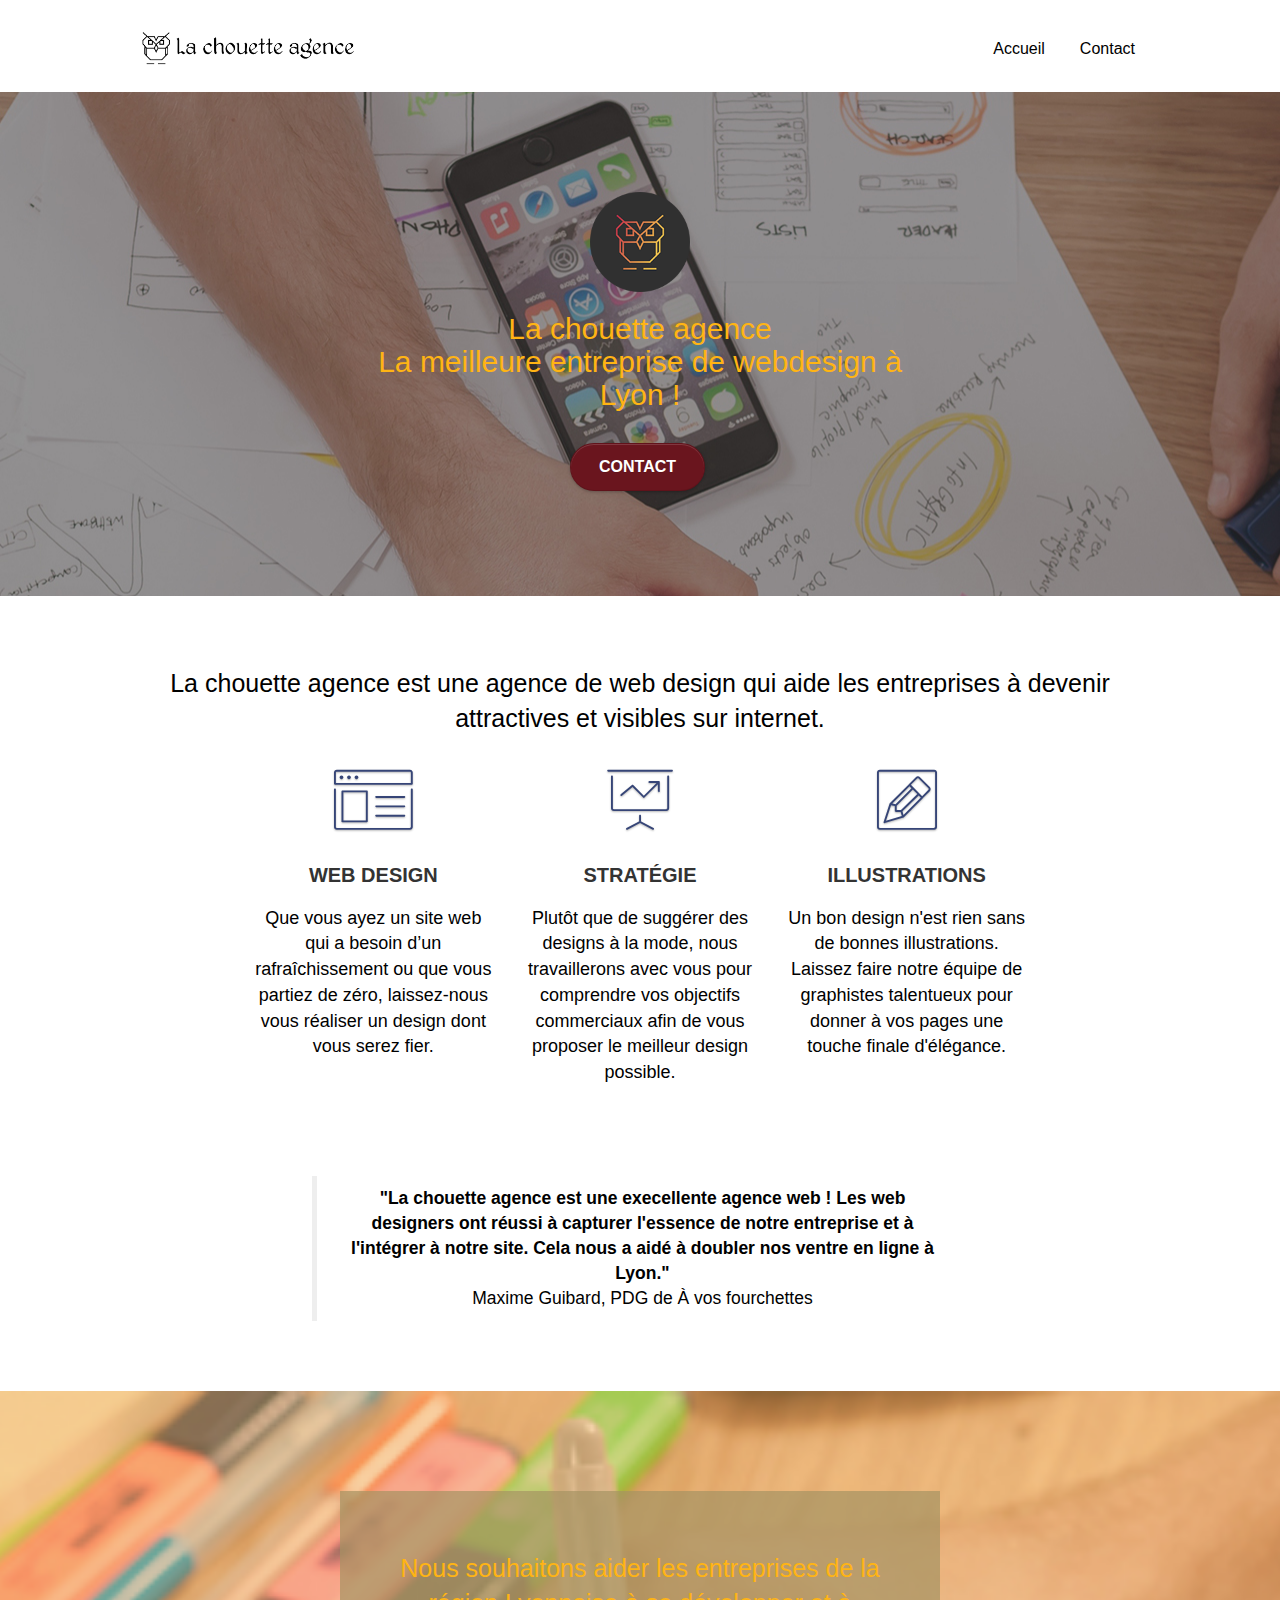
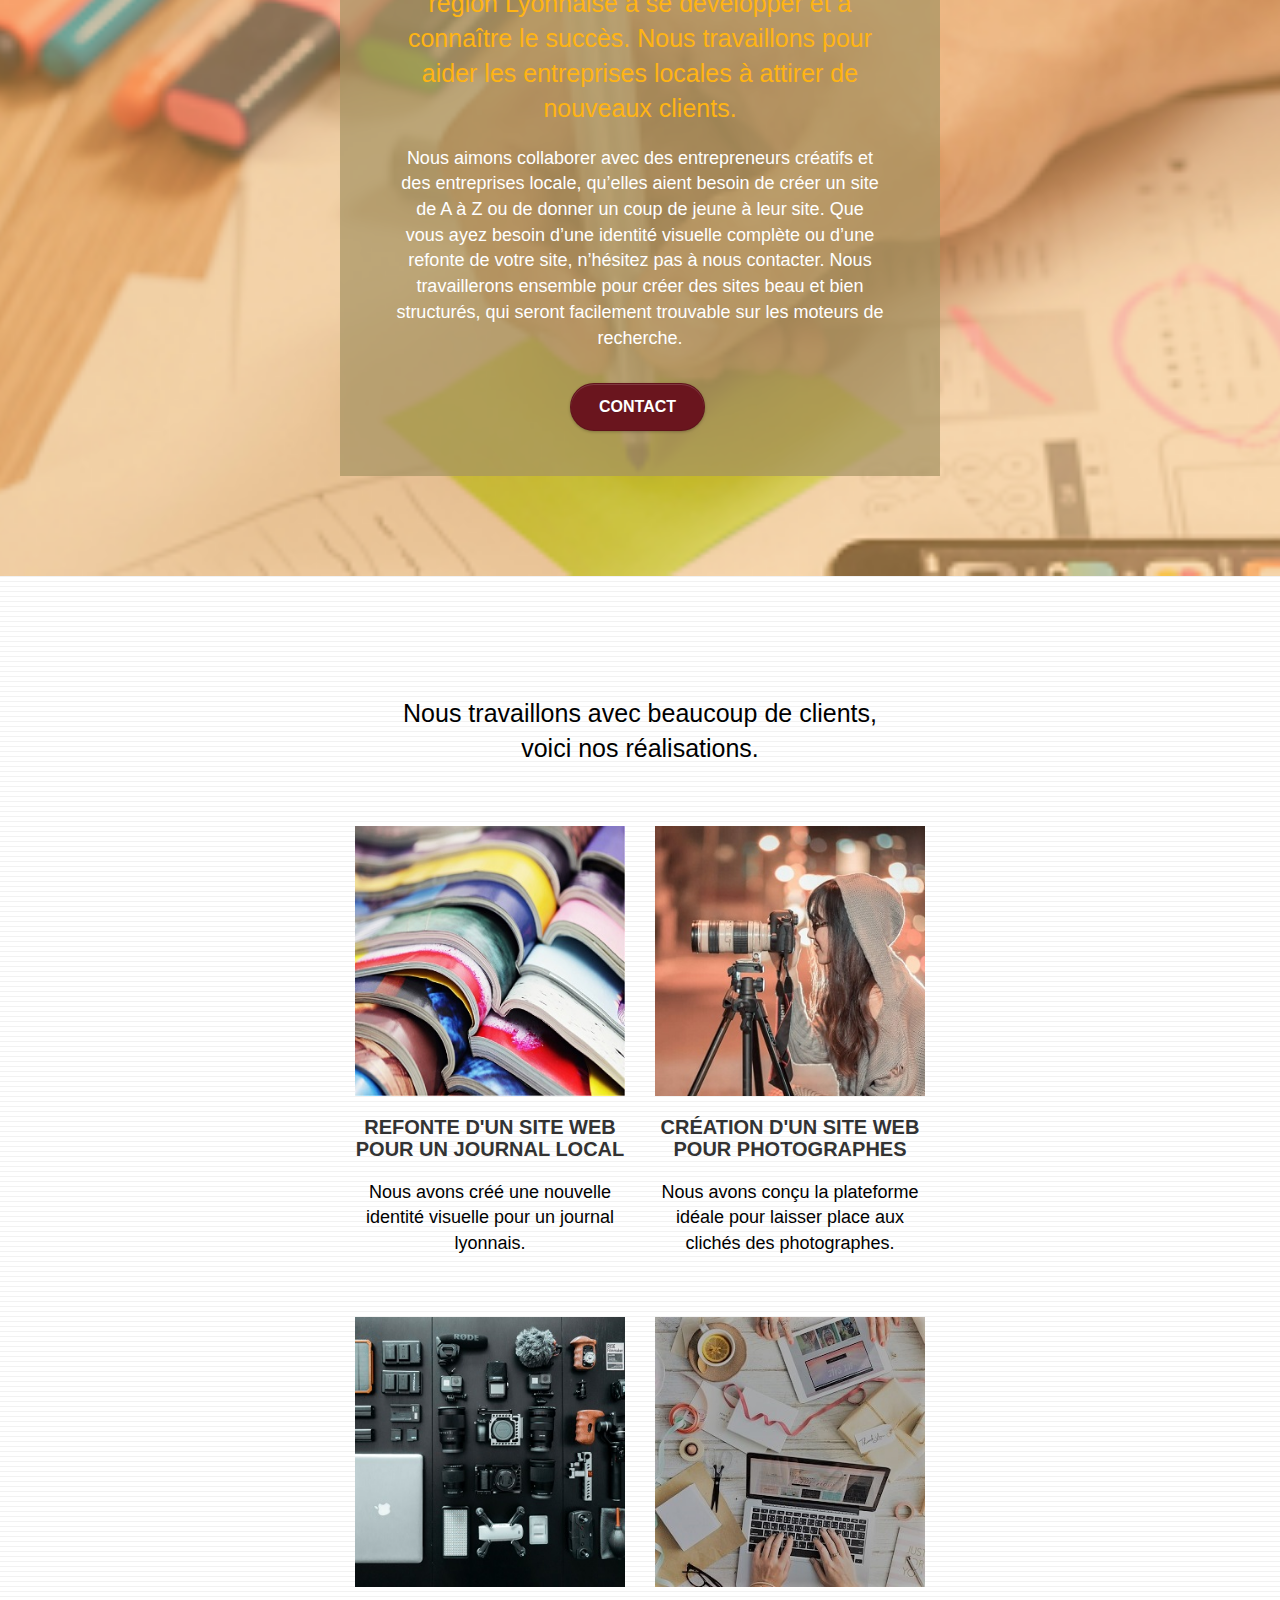
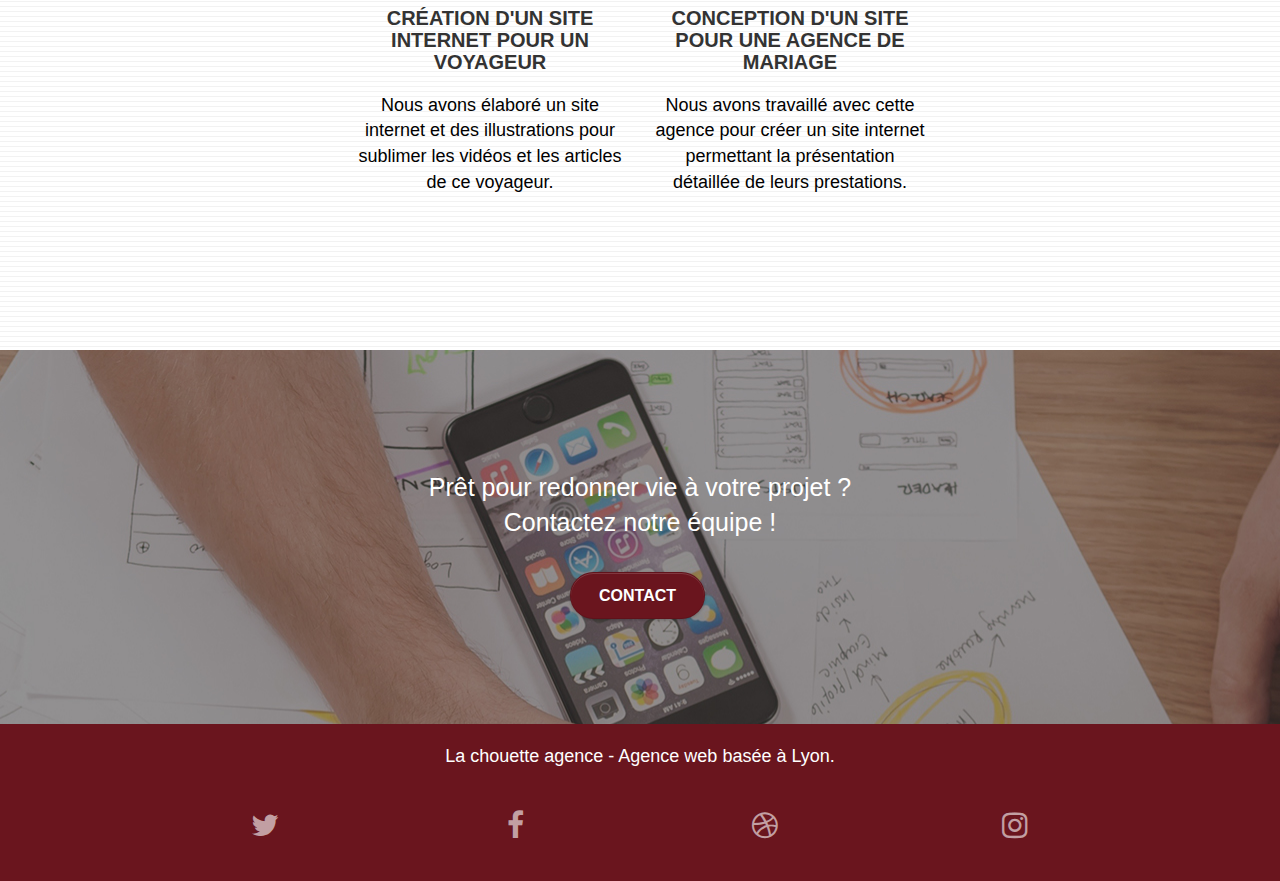
<file: index.html>
<!DOCTYPE html>
<html lang="fr">
  <head>
    <meta charset="utf-8" />

    <title>La chouette agence</title>
    <meta
      name="description"
      content="Une entreprise de webdesign situer à Lyon, refonte ou conseption de site internet, nous travaillon à rendre les entreprise locale plus visible sur le web ! "
    />
    <meta name="viewport" content="width=device-width, initial-scale=1.0" />
    <link rel="shortcut icon" type="image/png" href="img/favicon.jpg" />

    <link rel="stylesheet" type="text/css" href="css/bootstrap.min.css" />
    <link rel="stylesheet" type="text/css" href="css/style.css" />
    <link rel="stylesheet" type="text/css" href="css/et-line.min.css" />
    <link rel="stylesheet" type="text/css" href="./css/font-awesome.min.css">

    <script src="js/jquery-2.1.0.min.js" defer></script>
    <script src="js/bootstrap.min.js" defer></script>
    <script src="js/blocs.min.js" defer></script>
    <script src="js/jquery.touchSwipe.min.js" defer></script>

    <!-- Analytics -->

    <!-- Analytics END -->
  </head>
  <body>
    <!-- Principal conteneur -->
    <div class="page-container">
      <!-- bloc-0 -->
      <header class="bloc bgc-white l-bloc" id="bloc-0">
        <div class="container bloc-sm">
          <nav class="navbar row">
            <div class="navbar-header">
              <a class="navbar-brand" href="index.html"
                ><img
                  src="img/la-chouette-agence.png"
                  alt="atlanta web design logo"
                  height="40"
              /></a>
              <button
                id="nav-toggle"
                type="button"
                class="ui-navbar-toggle navbar-toggle"
                data-toggle="collapse"
                data-target=".navbar-1"
              >
                <span class="sr-only">Toggle navigation</span
                ><span class="icon-bar"></span><span class="icon-bar"></span
                ><span class="icon-bar"></span>
              </button>
            </div>
            <nav class="collapse navbar-collapse navbar-1 special-dropdown-nav">
              <ul class="site-navigation nav navbar-nav">
                <li>
                  <a href="index.html">Accueil</a>
                </li>
                <li>
                  <a href="contact.html">Contact</a>
                </li>
              </ul>
            </nav>
          </nav>
        </div>
      </header>
      <!-- bloc-0 END -->
      <main>
        <!-- bloc-1-presentation -->
        <section
          class="
            bloc
            bgc-dark-slate-blue
            bg-banniere
            d-bloc
            bg-t-edge
          
            b-parallax
          "
          id="bloc-1-hero"
        >
          <div class="container bloc-lg">
            <div class="row tight-width-whitespace">
              <div class="col-sm-12">
                <img
                  src="img/logo.png"
                  class="center-block image-resize-mode"
                  width="100"
                  alt="Logo la chouette Agence"
                />
                <h1 class="text-center hero-bloc-text tc-white">
                  La chouette agence <br />
                  La meilleure entreprise de webdesign à Lyon !
                </h1>
                <div class="text-center">
                  <a
                    href="contact.html"
                    class="
                      btn btn-lg btn-clean btn-rd
                      cta-hero
                      btn-atomic-tangerine
                    "
                    >Contact</a
                  >
                </div>
              </div>
            </div>
          </div>
        </section>
        <!-- bloc-1-presentation END -->

        <!-- bloc-2-services -->
        <section class="bloc bgc-white l-bloc" id="bloc-2-services">
          <div class="container bloc-md">
            <div class="row">
              <div class="col-sm-12 text-center">
                <h2>
                  La chouette agence est une agence de web design qui aide les
                  entreprises à devenir attractives et visibles sur internet.
                </h2>
              </div>
            </div>
            <div class="row voffset-lg med-width-whitespace">
              <div class="col-sm-4">
                <div class="text-center">
                  <span
                    class="
                      et-icon-browser
                      sm-shadow
                      icon-dark-slate-blue
                      icons
                      icon-lg
                    "
                  ></span>
                </div>
                <h3 class="mg-md text-center">Web design</h3>
                <p class="text-center">
                  Que vous ayez un site web qui a besoin d&rsquo;un
                  rafraîchissement ou que vous partiez de zéro, laissez-nous
                  vous réaliser un design dont vous serez fier.
                </p>
              </div>
              <div class="col-sm-4">
                <div class="text-center">
                  <span
                    class="
                      et-icon-presentation
                      sm-shadow
                      icon-dark-slate-blue
                      icons
                      icon-lg
                    "
                  ></span>
                </div>
                <h3 class="mg-md text-center">Stratégie</h3>
                <p class="text-center">
                  Plutôt que de suggérer des designs à la mode, nous
                  travaillerons avec vous pour comprendre vos objectifs
                  commerciaux afin de vous proposer le meilleur design
                  possible.<br />
                </p>
              </div>
              <div class="col-sm-4">
                <div class="text-center">
                  <span
                    class="
                      et-icon-edit
                      sm-shadow
                      icon-dark-slate-blue
                      icons
                      icon-lg
                    "
                  ></span>
                </div>
                <h3 class="mg-md text-center">Illustrations</h3>
                <p class="text-center">
                  Un bon design n'est rien sans de bonnes illustrations. Laissez
                  faire notre équipe de graphistes talentueux pour donner à vos
                  pages une touche finale d'élégance.
                </p>
              </div>
            </div>
            <div class="row voffset-lg voffset">
              <div class="col-xs-12 col-md-8 col-md-offset-2 text-center">
                <blockquote>
                  <strong
                    >"La chouette agence est une execellente agence web ! Les
                    web designers ont réussi à capturer l'essence de notre
                    entreprise et à l'intégrer à notre site. Cela nous a aidé à
                    doubler nos ventre en ligne à Lyon."
                  </strong>
                  <br />Maxime Guibard, PDG de À vos fourchettes
                </blockquote>
              </div>
            </div>
          </div>
        </section>
        <!-- bloc-2-services END -->

        <!-- bloc-3-what-i-do -->
        <section
          class="
            bloc
            tc-white
            bgc-atomic-tangerine
            bg-presentation
            d-bloc
           
            b-parallax
          "
          id="bloc-3-what-i-do"
        >
          <div class="container bloc-lg">
            <div class="row tight-width-whitespace black-background">
              <div class="col-sm-12">
                <h2 class="mg-md text-center tc-white">
                  Nous souhaitons aider les entreprises de la région Lyonnaise à
                  se développer et à connaître le succès. Nous travaillons pour
                  aider les entreprises locales à attirer de nouveaux clients.
                </h2>
                <p class="text-center white">
                  Nous aimons collaborer avec des entrepreneurs créatifs et des
                  entreprises locale, qu’elles aient besoin de créer un site de
                  A à Z ou de donner un coup de jeune à leur site. Que vous ayez
                  besoin d’une identité visuelle complète ou d’une refonte de
                  votre site, n’hésitez pas à nous contacter. Nous travaillerons
                  ensemble pour créer des sites beau et bien structurés, qui
                  seront facilement trouvable sur les moteurs de recherche.
                </p>
                <div class="text-center">
                  <a
                    href="contact.html"
                    class="
                      btn btn-lg btn-clean btn-rd
                      cta-hero
                      btn-atomic-tangerine
                    "
                    >Contact</a
                  >
                </div>
              </div>
            </div>
          </div>
        </section>
        <!-- bloc-3-what-i-do END -->

        <!-- bloc-4-portfolio -->
        <section
          class="bloc bgc-white bg-lines-h2-bg bg-repeat l-bloc"
          id="bloc-4-portfolio"
        >
          <div class="container bloc-lg">
            <div class="row">
              <div class="col-sm-12 text-center">
                <h2>
                  Nous travaillons avec beaucoup de clients, <br />
                  voici nos réalisations.
                </h2>
              </div>
            </div>
            <div class="row tight-width-whitespace portfolio-row">
              <div class="col-sm-6">
                <a
                  href="#"
                  data-lightbox="img/1.jpg"
                  data-gallery-id="gallery-1"
                  data-caption="Refonte d'un site web pour un journal local"
                  data-frame="snapshot-lb"
                  ><img
                    src="img/1.jpg"
                    alt="paris web design logo agence web meilleure agence et refonte site web journal"
                    class="img-responsive portfolio-thumb"
                /></a>
                <h3 class="mg-md text-center">
                  Refonte d'un site web pour un journal local
                </h3>
                <p class="text-center">
                  Nous avons créé une nouvelle identité visuelle pour un journal
                  lyonnais.
                </p>
              </div>
              <div class="col-sm-6">
                <a
                  href="#"
                  data-lightbox="img/2.jpg"
                  data-gallery-id="gallery-1"
                  data-caption="Création d'un site web pour photographes"
                  data-frame="snapshot-lb"
                >
                  <img
                    src="img/2.jpg"
                    class="img-responsive portfolio-thumb"
                    alt="Création d'un site web pour photographes"
                /></a>
                <h3 class="mg-md text-center">
                  Création d'un site web pour photographes
                </h3>
                <p class="text-center">
                  Nous avons conçu la plateforme idéale pour laisser place aux
                  clichés des photographes.
                </p>
              </div>
            </div>
            <div class="row tight-width-whitespace portfolio-row">
              <div class="col-sm-6">
                <a
                  href="#"
                  data-lightbox="img/3.jpg"
                  data-gallery-id="gallery-1"
                  data-caption="Création d'un site internet pour un voyageur"
                  data-frame="snapshot-lb"
                  ><img
                    src="img/3.jpg"
                    class="img-responsive portfolio-thumb"
                    alt="Création d'un site web pour voyageur"
                /></a>
                <h3 class="mg-md text-center">
                  Création d'un site internet pour un voyageur
                </h3>
                <p class="text-center">
                  Nous avons élaboré un site internet et des illustrations pour
                  sublimer les vidéos et les articles de ce voyageur.
                </p>
              </div>
              <div class="col-sm-6">
                <a
                  href="#"
                  data-lightbox="img/4.jpg"
                  data-gallery-id="gallery-1"
                  data-caption="Conception d'un site pour une agence de mariage"
                  data-frame="snapshot-lb"
                  ><img
                    src="img/4.jpg"
                    class="img-responsive portfolio-thumb"
                    alt="Création d'un site web pour agence de mariage"
                /></a>
                <h3 class="mg-md text-center">
                  Conception d'un site pour une agence de mariage
                </h3>
                <p class="text-center">
                  Nous avons travaillé avec cette agence pour créer un site
                  internet permettant la présentation détaillée de leurs
                  prestations.
                </p>
              </div>
            </div>
          </div>
        </section>
        <!-- bloc-4-portfolio END -->

        <!-- bloc-5-cta -->
        <section
          class="
            bloc
            bgc-dark-slate-blue
            bg-banniere
            d-bloc
            bg-t-edge
            b-parallax
          "
          id="bloc-5-cta"
        >
          <div class="container bloc-lg">
            <div class="row">
              <h2 class="text-center white">
                Prêt pour redonner vie à votre projet ?<br />Contactez notre
                équipe !
              </h2>
              <div class="col-sm-12 text-center">
                <a
                  href="contact.html"
                  class="
                    btn btn-atomic-tangerine btn-clean btn-rd btn-lg
                    cta-hero
                  "
                  >Contact</a
                >
              </div>
            </div>
          </div>
        </section>
        <!-- bloc-5-cta END -->
      </main>
      <!-- Footer - bloc-8 -->
      <footer class="bloc bgc-atomic-tangerine d-bloc" id="bloc-8">
        <div class="container bloc-sm">
          <div class="row">
            <div class="col-sm-12">
              <p class="text-center white">
                La chouette agence - Agence web basée à Lyon.<br />
              </p>
              <class class="row row-no-gutters social">
                <div class="col-sm-3">
                  <div class="text-center">
                    <a
                      class="social"
                      href="https://twitter.com/"
                      title="Twitter"
                      ><span class="fa fa-twitter icon-md"></span
                    ></a>
                  </div>
                </div>
                <div class="col-sm-3">
                  <div class="text-center">
                    <a
                      class="social"
                      href="https://www.facebook.com/"
                      title="Facebook"
                      ><span class="fa fa-facebook icon-md"></span
                    ></a>
                  </div>
                </div>
                <div class="col-sm-3">
                  <div class="text-center">
                    <a
                      class="social"
                      href="https://dribbble.com/"
                      title="Dribbble"
                      ><span class="fa fa-dribbble icon-md"></span
                    ></a>
                  </div>
                </div>
                <div class="col-sm-3">
                  <div class="text-center">
                    <a
                      class="social"
                      href="https://www.instagram.com/"
                      title="Instagram"
                      ><span class="fa fa-instagram icon-md"></span
                    ></a>
                  </div>
                </div>
              </class>
            </div>
          </div>
        </div>
      </footer>
      <!-- Footer - bloc-8 END -->
    </div>
    <!-- Principal conteneur END -->
  </body>
</html>
</file>
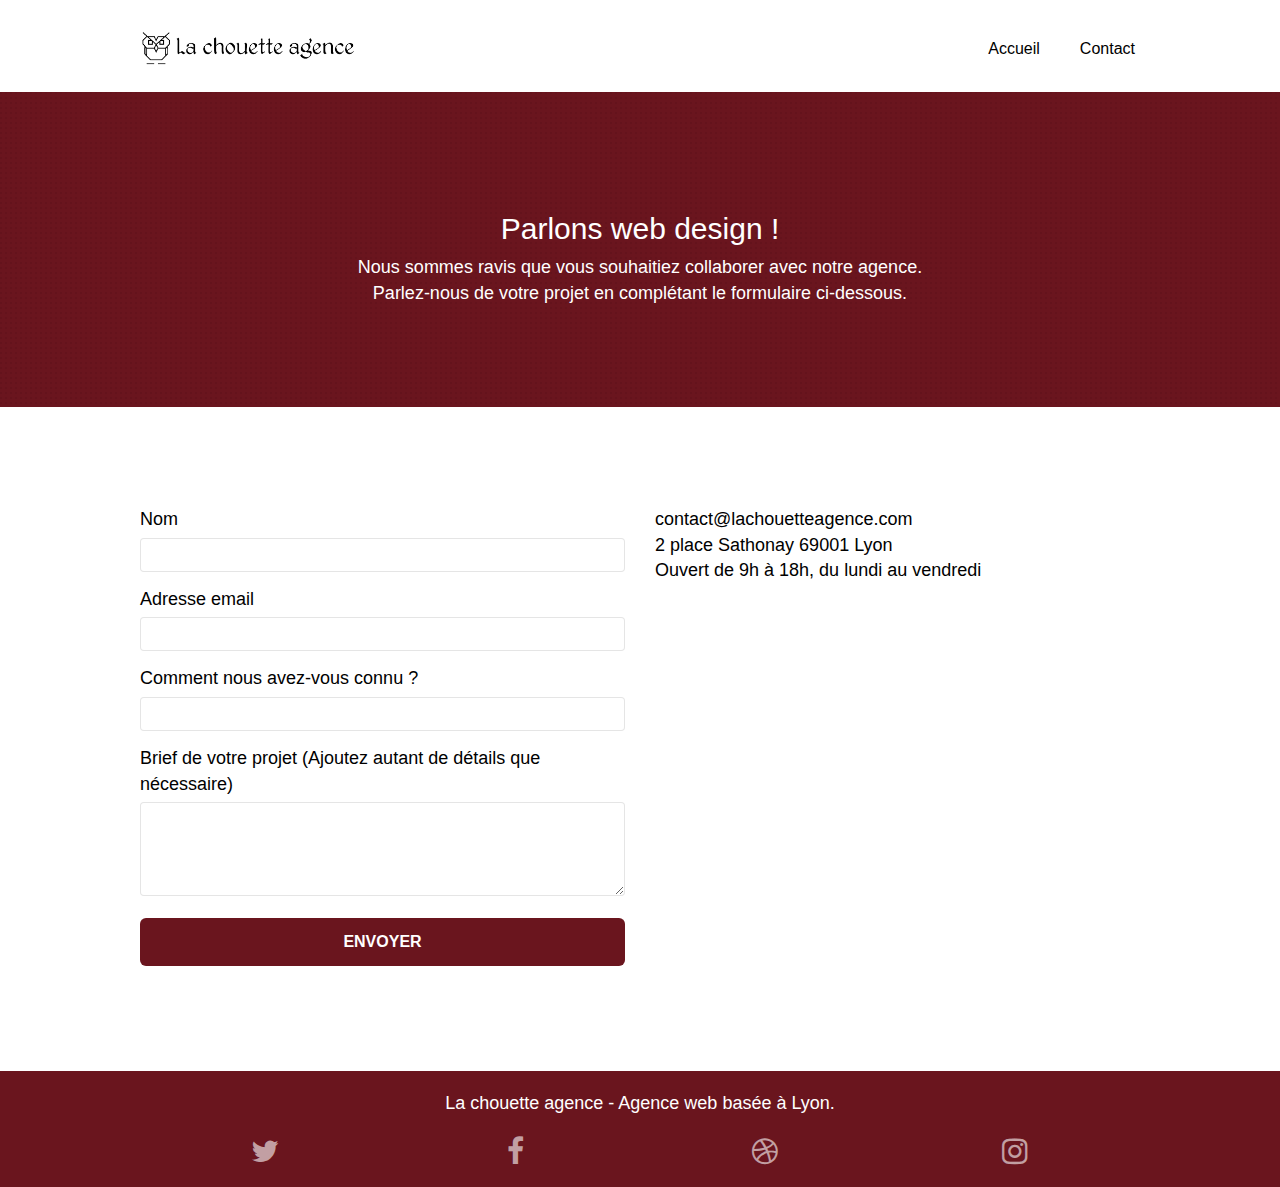
<file: contact.html>
<!DOCTYPE html>
<html lang="fr">
  <head>
    <meta charset="utf-8" />

    <title>La chouette agence</title>
    <meta
      name="description"
      content="Une entreprise de webdesign situer à Lyon, refonte ou conseption de site internet, nous travaillon à rendre les entreprise locale plus visible sur le web ! "
    />
    <meta name="viewport" content="width=device-width, initial-scale=1.0" />
    <link rel="shortcut icon" type="image/png" href="img/favicon.jpg" />

    <link rel="stylesheet" type="text/css" href="css/bootstrap.min.css" />
    <link rel="stylesheet" type="text/css" href="css/style.css" />
    <link rel="stylesheet" type="text/css" href="./css/font-awesome.min.css">
    <link rel="stylesheet" type="text/css" href="css/et-line.min.css" />

    <script src="js/jquery-2.1.0.min.js" defer></script>
    <script src="js/bootstrap.min.js" defer></script>
    <script src="js/blocs.min.js" defer></script>
    <script src="js/jquery.touchSwipe.min.js" defer></script>

    <!-- Analytics -->

    <!-- Analytics END -->
  </head>
  <body>
    <!-- Principal conteneur -->
    <div class="page-container">
      <!-- bloc-0 -->
      <header class="bloc bgc-white l-bloc" id="bloc-0">
        <div class="container bloc-sm">
          <nav class="navbar row">
            <div class="navbar-header">
              <a class="navbar-brand" href="index.html"
                ><img
                  src="img/la-chouette-agence.png"
                  alt="atlanta web design logo"
                  height="40"
              /></a>
              <button
                id="nav-toggle"
                type="button"
                class="ui-navbar-toggle navbar-toggle"
                data-toggle="collapse"
                data-target=".navbar-1"
              >
                <span class="sr-only">Toggle navigation</span
                ><span class="icon-bar"></span><span class="icon-bar"></span
                ><span class="icon-bar"></span>
              </button>
            </div>
            <div class="collapse navbar-collapse navbar-1 special-dropdown-nav">
              <ul class="site-navigation nav navbar-nav">
                <li>
                  <a href="index.html">Accueil</a>
                </li>
                <li></li>
                <li>
                  <a href="contact.html">Contact</a>
                </li>
              </ul>
            </div>
          </nav>
        </div>
      </header>
      <!-- bloc-0 END -->

      <!-- bloc-6 -->
      <section
        class="
          bloc
          bg-dots-bg bg-repeat
          bgc-atomic-tangerine
          d-bloc
        "
        id="bloc-6"
      >
        <div class="container bloc-lg">
          <div class="row">
            <div class="col-sm-12">
              <h1 class="text-center hero-bloc-text white">
                Parlons web design !
              </h1>
              <p class="text-center mg-lg white tight-width-whitespace">
                Nous sommes ravis que vous souhaitiez collaborer avec notre
                agence.<br />
                Parlez-nous de votre projet en complétant le formulaire
                ci-dessous.
              </p>
            </div>
          </div>
        </div>
      </section>
      <!-- bloc-6 END -->

      <!-- bloc-7 -->
      <section class="bloc bgc-white l-bloc" id="bloc-7">
        <div class="container bloc-lg">
          <div class="row">
            <div class="col-sm-6">
              <form
                id="form_1"
                novalidate
                success-msg="Your message has been sent."
                fail-msg="Sorry it seems that our mail server is not responding, Sorry for the inconvenience!"
              >
                <div class="form-group">
                  <label for="Nom"> Nom </label>
                  <input id="name" class="form-control" required />
                </div>
                <div class="form-group">
                  <label for="email"> Adresse email </label>
                  <input
                    id="email"
                    class="form-control"
                    type="email"
                    required
                  />
                </div>
                <div class="form-group">
                  <label for="">
                    Comment nous avez-vous connu ?
                  </label>
                  <input
                    class="form-control"
                    type="email"
                    required
                    id="input_504"
                  />
                </div>
                <div class="form-group">
                  <label for="description du projet">
                    Brief de votre projet (Ajoutez autant de détails que
                    nécessaire)<br /> </label
                  ><textarea
                    id="message"
                    class="form-control"
                    rows="4"
                    cols="50"
                    required
                  ></textarea>
                </div>
                <button
                  class="
                    bloc-button
                    btn btn-lg btn-block
                    cta-hero
                    btn-atomic-tangerine
                  "
                  type="submit"
                >
                  Envoyer
                </button>
              </form>
            </div>
            <div class="col-sm-6">
              <p>
                contact@lachouetteagence.com<br />2 place Sathonay 69001 Lyon<br />Ouvert
                de 9h à 18h, du lundi au vendredi<br />
              </p>
            </div>
          </div>
        </div>
      </section>
      <!-- bloc-7 END -->

      <!-- ScrollToTop Button -->
      <a class="bloc-button btn btn-d scrollToTop" onclick="scrollToTarget('1')"
        ><span class="fa fa-chevron-up"></span
      ></a>
      <!-- ScrollToTop Button END-->

      <!-- Footer - bloc-8 -->
      <footer class="bloc bgc-atomic-tangerine d-bloc" id="bloc-8">
        <div class="container bloc-sm">
          <div class="row">
            <div class="col-sm-12">
              <p class="text-center white">
                La chouette agence - Agence web basée à Lyon.<br />
              </p>
              <div class=" center-block row-no-gutters"> 
                <div class="col-sm-3">
                  <div class="text-center">
                    <a
                      class="social"
                      href="https://twitter.com/"
                      title="Twitter"
                      ><span class="fa fa-twitter icon-md"></span
                    ></a>
                  </div>
                </div>
                <div class="col-sm-3">
                  <div class="text-center">
                    <a
                      class="social"
                      href="https://www.facebook.com/"
                      title="Facebook"
                      ><span class="fa fa-facebook icon-md"></span
                    ></a>
                  </div>
                </div>
                <div class="col-sm-3">
                  <div class="text-center">
                    <a
                      class="social"
                      href="https://dribbble.com/"
                      title="Dribbble"
                      ><span class="fa fa-dribbble icon-md"></span
                    ></a>
                  </div>
                </div>
                <div class="col-sm-3">
                  <div class="text-center">
                    <a
                      class="social"
                      href="https://www.instagram.com/"
                      title="Instagram"
                      ><span class="fa fa-instagram icon-md"></span
                    ></a>
                  </div>
                </div>
              </div>
            </div>
          </div>
        </div>
      </footer>
      <!-- Footer - bloc-8 END -->
    </div>
    <!-- Principal conteneur END -->
  </body>
</html>
</file>
<file: css/style.css>
* {
  margin: 0;
}

body {
  margin: 0;
  padding: 0;
  background: #fff;
  overflow-x: hidden;
  -webkit-font-smoothing: antialiased;
  -moz-osx-font-smoothing: grayscale;
}

a,
button {
  transition: all 0.3s ease-in-out;
  outline: none !important;
}

a:hover {
  text-decoration: none;
  cursor: pointer;
}

#page-loading-blocs-notifaction {
  position: fixed;
  top: 0;
  bottom: 0;
  width: 100%;
  z-index: 100000;
  background: #ffffff url("../img/pageload-spinner.gif") no-repeat center center;
}

.bloc {
  width: 100%;
  clear: both;
  background: 50% 50% no-repeat;
  padding: 0 50px;
  -webkit-background-size: cover;
  -moz-background-size: cover;
  -o-background-size: cover;
  background-size: cover;
  position: relative;
}

.bloc .container {
  padding-left: 0;
  padding-right: 0;
}

.bloc-lg {
  padding: 100px 50px;
}

.bloc-md {
  padding: 50px;
}

.bloc-sm {
  padding: 20px 50px;
}

.bg-center,
.bg-l-edge,
.bg-r-edge,
.bg-t-edge,
.bg-b-edge,
.bg-tl-edge,
.bg-bl-edge,
.bg-tr-edge,
.bg-br-edge,
.bg-repeat {
  -webkit-background-size: auto !important;
  -moz-background-size: auto !important;
  -o-background-size: auto !important;
  background-size: auto !important;
}

.bg-repeat {
  background: repeat;
}

.bg-t-edge {
  background: top no-repeat;
}

.bloc-bg-texture::before {
  content: "";
  background-size: 2px 2px;
  position: absolute;
  top: 0;
  bottom: 0;
  left: 0;
  right: 0;
}

.texture-paper::before {
  background: url("../img/texture-paper.png");
  background-size: 280px 280px;
}

.d-bloc {
  color: rgba(255, 255, 255, 0.7);
}

.d-bloc button:hover {
  color: rgba(255, 255, 255, 0.9);
}

.d-bloc .icon-round,
.d-bloc .icon-square,
.d-bloc .icon-rounded,
.d-bloc .icon-semi-rounded-a,
.d-bloc .icon-semi-rounded-b {
  border-color: rgba(255, 255, 255, 0.9);
}

.d-bloc .divider-h span {
  border-color: rgba(255, 255, 255, 0.2);
}

.d-bloc .a-btn,
.d-bloc .navbar a,
.d-bloc .navbar-brand,
.d-bloc a .icon-sm,
.d-bloc a .icon-md,
.d-bloc a .icon-lg,
.d-bloc a .icon-xl,
.d-bloc h1 a,
.d-bloc h2 a,
.d-bloc h3 a,
.d-bloc h4 a,
.d-bloc h5 a,
.d-bloc h6 a,
.d-bloc p a {
  color: rgba(255, 255, 255, 0.6);
}

.d-bloc .a-btn:hover,
.d-bloc .navbar a:hover,
.d-bloc .navbar-brand:hover,
.d-bloc a:hover .icon-sm,
.d-bloc a:hover .icon-md,
.d-bloc a:hover .icon-lg,
.d-bloc a:hover .icon-xl,
.d-bloc h1 a:hover,
.d-bloc h2 a:hover,
.d-bloc h3 a:hover,
.d-bloc h4 a:hover,
.d-bloc h5 a:hover,
.d-bloc h6 a:hover,
.d-bloc p a:hover {
  color: rgba(255, 255, 255, 1);
}

.d-bloc .navbar-toggle .icon-bar {
  background: rgba(255, 255, 255, 1);
}

.d-bloc .btn-wire,
.d-bloc .btn-wire:hover {
  color: rgba(255, 255, 255, 1);
  border-color: rgba(255, 255, 255, 1);
}

.d-bloc .panel {
  color: rgba(0, 0, 0, 0.5);
}

.d-bloc .panel button:hover {
  color: rgba(0, 0, 0, 0.7);
}

.d-bloc .panel icon {
  border-color: rgba(0, 0, 0, 0.7);
}

.d-bloc .panel .divider-h span {
  border-color: rgba(0, 0, 0, 0.1);
}

.d-bloc .panel .a-btn {
  color: rgba(0, 0, 0, 0.6);
}

.d-bloc .panel .a-btn:hover {
  color: rgba(0, 0, 0, 1);
}

.d-bloc .panel .btn-wire,
.d-bloc .panel .btn-wire:hover {
  color: rgba(0, 0, 0, 0.7);
  border-color: rgba(0, 0, 0, 0.3);
}

.d-bloc .panel,
.l-bloc {
  color: rgba(0, 0, 0, 0.5);
}

.d-bloc .panel button:hover,
.l-bloc button:hover {
  color: rgba(0, 0, 0, 0.7);
}

.l-bloc .icon-round,
.l-bloc .icon-square,
.l-bloc .icon-rounded,
.l-bloc .icon-semi-rounded-a,
.l-bloc .icon-semi-rounded-b {
  border-color: rgba(0, 0, 0, 0.7);
}

.d-bloc .panel .divider-h span,
.l-bloc .divider-h span {
  border-color: rgba(0, 0, 0, 0.1);
}

.d-bloc .panel .a-btn,
.l-bloc .a-btn,
.l-bloc .navbar a,
.l-bloc .navbar-brand,
.l-bloc a .icon-sm,
.l-bloc a .icon-md,
.l-bloc a .icon-lg,
.l-bloc a .icon-xl,
.l-bloc h1 a,
.l-bloc h2 a,
.l-bloc h3 a,
.l-bloc h4 a,
.l-bloc h5 a,
.l-bloc h6 a,
.l-bloc p a {
  color: rgba(0, 0, 0, 0.6);
}

.d-bloc .panel .a-btn:hover,
.l-bloc .a-btn:hover,
.l-bloc .navbar a:hover,
.l-bloc .navbar-brand:hover,
.l-bloc a:hover .icon-sm,
.l-bloc a:hover .icon-md,
.l-bloc a:hover .icon-lg,
.l-bloc a:hover .icon-xl,
.l-bloc h1 a:hover,
.l-bloc h2 a:hover,
.l-bloc h3 a:hover,
.l-bloc h4 a:hover,
.l-bloc h5 a:hover,
.l-bloc h6 a:hover,
.l-bloc p a:hover {
  color: rgba(0, 0, 0, 1);
}

.l-bloc .navbar-toggle .icon-bar {
  color: rgba(0, 0, 0, 0.6);
}

.d-bloc .panel .btn-wire,
.d-bloc .panel .btn-wire:hover,
.l-bloc .btn-wire,
.l-bloc .btn-wire:hover {
  color: rgba(0, 0, 0, 0.7);
  border-color: rgba(0, 0, 0, 0.3);
}

.voffset {
  margin-top: 30px;
}

.voffset-lg {
  margin-top: 80px;
}

.row-no-gutters {
  margin-right: 0;
  margin-left: 0;
}

.row.row-no-gutters > [class^="col-"],
.row.row-no-gutters > [class*=" col-"] {
  padding-right: 0;
  padding-left: 0;
}

.navbar {
  margin-bottom: 0;
  z-index: 1;
}

.navbar-brand {
  height: auto;
  padding: 3px 15px;
  font-size: 25px;
  font-weight: normal;
  font-weight: 600;
  line-height: 44px;
}

.navbar-brand img {
  max-height: 200px;
  margin: 0 5px 0 0;
  display: inline;
}

.navbar-brand img[src$="svg"] {
  min-width: 100px;
}

.nav-center .navbar-brand img {
  margin: 0;
}

.navbar .nav {
  padding-top: 2px;
  margin-right: -16px;
  float: right;
  z-index: 1;
}

.nav > li {
  float: left;
  margin-top: 4px;
  margin-left: 5px;
  font-size: 16px;
}

.navbar-nav .open .dropdown-menu > li > a {
  text-align: inherit;
}

.nav > li a:hover,
.nav > li a:focus {
  background: #ecb158;
  border-radius: 5px;
}

.navbar-toggle {
  margin: 10px 10px 0 0;
  border: 0px;
}

.navbar-toggle:hover {
  background: transparent !important;
}

.navbar-toggle .icon-bar {
  background-color: rgba(0, 0, 0, 0.5);
  width: 26px;
}

.nav-invert .navbar .nav {
  float: left;
}

.nav-invert .navbar-header,
.nav-invert .navbar-brand {
  float: right;
  position: relative;
  z-index: 2;
}
.navbar-brand:focus {
  border: 2px dashed #ffb414;
}

@media (min-width: 768px) {
  .site-navigation {
    position: absolute;
    top: 50%;
    right: 20px;
    transform: translate(0, -50%);
    -webkit-transform: translateY(-50%);
  }
  .nav > li .dropdown-menu a,
  .nav > li .dropdown-menu a:hover {
    color: #484848;
  }
  .nav-invert .site-navigation {
    left: 0;
    right: 0;
  }
  .nav-center {
    text-align: center;
  }
  .nav-center .navbar-header {
    width: 100%;
  }
  .nav-center .navbar-header,
  .nav-center .navbar-brand,
  .nav-center .nav > li {
    float: none;
    display: inline-block;
  }
  .nav-center .site-navigation {
    position: relative;
    width: 100%;
    right: 0;
    margin-right: 0px;
    margin-top: 20px;
  }
  .nav-center.mini-nav .navbar-toggle {
    float: none;
    margin: 10px auto 0;
  }
}

.nav > li > .dropdown a {
  background: none !important;
  display: block;
  padding: 14px 15px;
}

nav .caret {
  margin: 0 5px;
}

.dropdown-menu .dropdown-menu {
  top: -8px;
  left: 100%;
}

.dropdown-menu .dropmenu-flow-right {
  top: 100%;
  left: 0;
  margin-left: -1px;
  border-top-left-radius: 0;
  border-top-right-radius: 0;
}

.dropdown-menu .dropdown span {
  border: 4px solid black;
  border-top-color: transparent;
  border-right-color: transparent;
  border-bottom-color: transparent;
  margin: 6px -5px 0 0 !important;
  float: right;
}

.mg-md {
  margin-top: 20px;
  margin-bottom: 20px;
}

.mg-lg {
  margin-top: 10px;
  margin-bottom: 40px;
}

.btn {
  margin: 0 5px 5px 0;
}

.btn.pull-right {
  margin: 0 0 5px 5px;
}

.btn-d,
.btn-d:hover,
.btn-d:focus {
  color: #fff;
  background: rgba(0, 0, 0, 0.3);
}

button {
  outline: none !important;
}

.btn-rd {
  border-radius: 40px;
}

.btn-clean {
  border: 1px solid rgba(0, 0, 0, 0.08);
  border-bottom-color: rgba(0, 0, 0, 0.1);
  text-shadow: 0 1px 0 rgba(0, 0, 1, 0.1);
  box-shadow: 0 1px 3px rgba(0, 0, 1, 0.25),
    inset 0 1px 0 0 rgba(255, 255, 255, 0.15);
}

.icon-md {
  font-size: 30px !important;
}

.icon-lg {
  font-size: 60px !important;
}

.sm-shadow {
  text-shadow: 0 1px 2px rgba(0, 0, 0, 0.3);
}

.panel-sq,
.panel-sq .panel-heading,
.panel-sq .panel-footer {
  border-radius: 0;
}

.panel-rd {
  border-radius: 30px;
}

.panel-rd .panel-heading {
  border-radius: 29px 29px 0 0;
}

.panel-rd .panel-footer {
  border-radius: 0 0 29px 29px;
}

.form-control {
  border-color: rgba(0, 0, 0, 0.1);
  box-shadow: none;
  color: #000000 !important;
}
.form-control:focus {
  background-color: #ffb414;
}

.scrollToTop {
  width: 40px;
  height: 40px;
  position: fixed;
  bottom: 20px;
  right: 20px;
  opacity: 0;
  z-index: 500;
  transition: all 0.3s ease-in-out;
}

.scrollToTop span {
  margin-top: 6px;
}

.showScrollTop {
  font-size: 14px;
  opacity: 1;
}

a[data-lightbox] {
  position: relative;
  display: block;
  text-align: center;
}

a[data-lightbox]:hover::before {
  content: "+";
  font-family: "HelveticaNeue-Light", "Helvetica Neue Light", "Helvetica Neue",
    Helvetica, Arial;
  font-size: 32px;
  width: 50px;
  height: 50px;
  margin-left: -25px;
  border-radius: 50%;
  background: rgba(0, 0, 0, 0.6);
  color: #fff;
  font-weight: 100;
  z-index: 1;
  position: absolute;
  top: 50%;
  transform: translateY(-50%);
  -webkit-transform: translateY(-50%);
}

a[data-lightbox]:hover img {
  opacity: 0.6;
  -webkit-animation-fill-mode: none;
  animation-fill-mode: none;
}

#lightbox-modal {
  display: flex;
  align-items: center;
}

#lightbox-modal .modal-dialog {
  width: 90%;
  max-width: 900px;
  margin: 0 auto 0;
}

#lightbox-modal .modal-dialog img {
  max-height: 90vh;
  margin: 0 auto;
}

.lightbox-caption {
  padding: 20px;
  color: #fff;
  background: rgba(0, 0, 0, 0.5);
  position: absolute;
  left: 15px;
  right: 15px;
  bottom: 5px;
}

.close-lightbox {
  color: #fff;
  font-size: 30px;
  position: absolute;
  top: 20px;
  right: 20px;
  z-index: 20;
  background: rgba(0, 0, 0, 0.5);
  border: none;
  line-height: 30px;
  padding: 0 9px 5px;
  opacity: 0.3;
}

.close-lightbox:hover,
.next-lightbox:hover,
.prev-lightbox:hover {
  opacity: 1;
  color: #fff;
}

.next-lightbox,
.prev-lightbox {
  font-size: 20px;
  color: rgba(255, 255, 255, 0.9);
  background: rgba(0, 0, 0, 0.5);
  transition: all 0.2s ease-in-out;
  position: absolute;
  top: 45%;
  z-index: 1;
  opacity: 0.4;
}

.next-lightbox {
  padding: 6px 8px 1px 13px;
  right: 25px;
}

.prev-lightbox {
  padding: 6px 13px 1px 10px;
  left: 25px;
}

.snapshot-lb .modal-body {
  padding-bottom: 45px;
}

.snapshot-lb .lightbox-caption {
  padding: 0;
  color: rgba(0, 0, 0, 0.5);
  background: none;
}

h1,
h2,
h3,
h4,
h5,
h6,
p,
label,
blockquote,
.btn,
a {
  font-family: "helvetica";
  font-weight: 400;
  color: #000000 !important;
}

.fa {
  margin-top: 1rem;
  font-size: 3rem;
}
.container {
  max-width: 1000px;
}

.hero-bloc-text {
  font-size: 3rem;
}

.hero-bloc-text-sub {
  font-size: 36px;
}

.statement-bloc-text {
  line-height: 26px;
  font-style: italic;
  font-size: 20px;
  text-align: center;
  font-weight: lighter;
  max-width: 520px;
  margin: auto auto auto auto;
}

p,
label {
  font-size: 1.8rem;
}

.tight-width-whitespace {
  max-width: 600px;
  margin: auto auto auto auto;
}

.cta-hero {
  margin-top: 22px;
  color: #ffffff !important;
  text-transform: uppercase;
  padding: 12px 28px 12px 28px;
  font-size: 16px;
  font-weight: 700;
}

.social {
  max-width: 400px;
  margin: 5px;
}

h2 {
  font-size: 2.5rem;
  line-height: 1.4em;
}

h3 {
  font-size: 2rem;
  text-transform: uppercase;
  font-weight: 700;
  color: #333333 !important;
}

.med-width-whitespace {
  max-width: 800px;
  margin: auto auto auto auto;
  box-shadow: 0px 0px 0px #000000;
}

h1 {
  color: #333333 !important;
}

h4 {
  color: #333333 !important;
}

.icons {
  margin-bottom: 14px;
  margin-top: 24px;
}

.white {
  color: #ffffff !important;
}

.portfolio-thumb {
  margin-bottom: 24px;
}

.portfolio-row {
  margin-bottom: 44px;
  margin-top: 50px;
}

.avatar {
  box-shadow: 0px 4px 9px rgba(0, 0, 0, 0.3);
}

.black-background {
  background-color: rgba(165, 147, 99, 0.7);
  padding: 40px 40px 40px 40px;
}

.bold-link {
  font-weight: 900;
  text-decoration: underline !important;
}

.bgc-white {
  background-color: #ffffff;
}

.bgc-dark-slate-blue {
  background-color: #364577;
}

.bgc-atomic-tangerine {
  background-color: #6a151e;
}

.tc-white {
  color: #ffb414 !important;
}

.btn-atomic-tangerine {
  background: #6a151e;
  color: #ffffff !important;
}

.btn-atomic-tangerine:hover,
.btn-atomic-tangerine:focus {
  background: #ab1b21 !important;
  color: #ffffff !important;
}

.ltc-white {
  color: #ffb414 !important;
}

.ltc-white:hover {
  color: #ecb158 !important;
}

.ltc-atomic-tangerine {
  color: #6a151e !important;
}

.ltc-atomic-tangerine:hover {
  color: #ab1b21 !important;
}

.icon-dark-slate-blue {
  color: #364577 !important;
  border-color: #364577 !important;
}
.img-responsive {
  width: 100%;
  object-fit: cover;
  margin: 0;
}
a:focus{
  border: 3px dashed #ffb414;
}
.social:focus {
  border: 3px dashed #ffb414;
  padding: 0.5rem;
  font-size: 3rem;
  margin: 0%;
  height: 50px;
}


/*! image de fond */

.bg-dots-bg {
  background-image: url("../img/dots-bg.png");
}

.bg-lines-h2-bg {
  background-image: url("../img/lines-h2-bg.png");
}

.bg-banniere {
  background-image: url("../img/la-chouette-agence-banniere.jpg");
}

.bg-presentation {
  background-image: url("../img/image-de-presentation.jpg");
}
.partenaires {
  display: flex;
  justify-content: center;
  width: 100%;
  padding: 4rem;
}

.col-sm-4 p {
  display: flex;
  justify-content: center;
  color: #000000 !important;
}
.liste {
  display: flex;
}
.liste a {
  color: #000000 !important;
}

@media (max-width: 1024px) {
  .bloc {
    padding-left: 20px;
    padding-right: 20px;
  }
  .bloc.full-width-bloc,
  .bloc-tile-2.full-width-bloc .container,
  .bloc-tile-3.full-width-bloc .container,
  .bloc-tile-4.full-width-bloc .container {
    padding-left: 0;
    padding-right: 0;
  }
}

@media (max-width: 992px) and (min-width: 768px) {
  .navbar .nav {
    max-width: 80%;
  }
  .nav-center.navbar .nav {
    max-width: 100%;
  }
}

@media only screen and (min-device-width: 768px) and (max-device-width: 1024px) and (orientation: landscape) {
  .b-parallax {
    background-attachment: scroll;
  }
}

@media only screen and (min-device-width: 1024px) and (max-device-width: 1366px) and (-webkit-min-device-pixel-ratio: 1.5) {
  .b-parallax {
    background-attachment: scroll;
  }
}

@media (max-width: 991px) {
  .container {
    width: 100%;
  }
  .b-parallax {
    background-attachment: scroll;
  }
  .page-container,
  #hero-bloc {
    overflow-x: hidden;
    position: relative;
  }
  .bloc {
    padding-left: constant(safe-area-inset-left);
    padding-right: constant(safe-area-inset-right);
  }
  .bloc-group,
  .bloc-group .bloc {
    display: block;
    width: 100%;
  }
  .bloc-fill-screen .fill-bloc-top-edge,
  .bloc-fill-screen .fill-bloc-bottom-edge {
    padding: 0 20px;
    padding-left: constant(safe-area-inset-left);
    padding-right: constant(safe-area-inset-right);
  }
}

@media (max-width: 767px) {
  .page-container {
    overflow-x: hidden;
    position: relative;
  }
  h1,
  h2,
  h3,
  h4,
  h5,
  h6,
  p,
  #disqus_thread {
    padding-left: 10px !important;
    padding-right: 10px !important;
  }
  .b-parallax {
    background-attachment: scroll;
  }
  .navbar .nav {
    padding-top: 0;
    border-top: 1px solid rgba(0, 0, 0, 0.2);
    float: none !important;
  }
  .navbar.row {
    margin-left: 0;
    margin-right: 0;
  }
  .site-navigation {
    position: inherit;
    transform: none;
    -webkit-transform: none;
    -ms-transform: none;
  }
  .nav > li {
    margin-top: 0;
    border-bottom: 1px solid rgba(0, 0, 0, 0.1);
    background: rgba(0, 0, 0, 0.05);
    text-align: left;
    padding-left: 15px;
    width: 100%;
  }
  .nav > li:hover {
    background: rgba(0, 0, 0, 0.08);
  }
  .dropdown .dropdown a .caret {
    float: none;
    margin: 5px 0 0 10px !important;
    border: 4px solid black;
    border-bottom-color: transparent;
    border-right-color: transparent;
    border-left-color: transparent;
  }
  #hero-bloc .navbar .nav {
    background: rgba(0, 0, 0, 0.8);
  }
  #hero-bloc .navbar .nav a {
    color: rgba(255, 255, 255, 0.6);
  }
  .hero {
    padding: 50px 0;
  }
  .hero-nav {
    left: -1px;
    right: -1px;
  }
  .navbar-collapse {
    padding: 0;
    overflow-x: hidden;
    -webkit-box-shadow: none;
    box-shadow: none;
  }
  .navbar-brand img {
    max-height: 40px;
    width: auto;
  }
  .navbar-brand:focus {
    border: 2px dashed #ffb414;
  }
  .nav-invert .navbar-header {
    float: none;
    width: 100%;
  }
  .nav-invert .navbar-toggle {
    float: left;
    margin-left: 10px;
  }
  .bloc {
    padding-left: 0;
    padding-right: 0;
  }
  .bloc-xxl,
  .bloc-xl,
  .bloc-lg {
    padding: 40px 0;
  }
  .bloc-sm,
  .bloc-md {
    padding-left: 0;
    padding-right: 0;
  }
  .bloc-tile-2 .container,
  .bloc-tile-3 .container,
  .bloc-tile-4 .container,
  .bloc-fill-screen .fill-bloc-top-edge,
  .bloc-fill-screen .fill-bloc-bottom-edge {
    padding-left: 0;
    padding-right: 0;
  }
  .a-block {
    padding: 0 10px;
  }
  .btn-dwn {
    display: none;
  }
  .voffset {
    margin-top: 5px;
  }
  .voffset-md {
    margin-top: 20px;
  }
  .voffset-lg {
    margin-top: 30px;
  }
  form {
    padding: 5px;
  }
  .close-lightbox {
    display: inline-block;
  }
  .blocsapp-device-iphone5 {
    background-size: 216px 425px;
    padding-top: 60px;
    width: 216px;
    height: 425px;
  }
  .blocsapp-device-iphone5 img {
    width: 180px;
    height: 320px;
  }
}

@media (max-width: 400px) {
  .bloc {
    padding-left: 0;
    padding-right: 0;
  }
}

@media (max-width: 767px) {
  .bloc-mob-center-text {
    text-align: center;
  }
}
</file>
